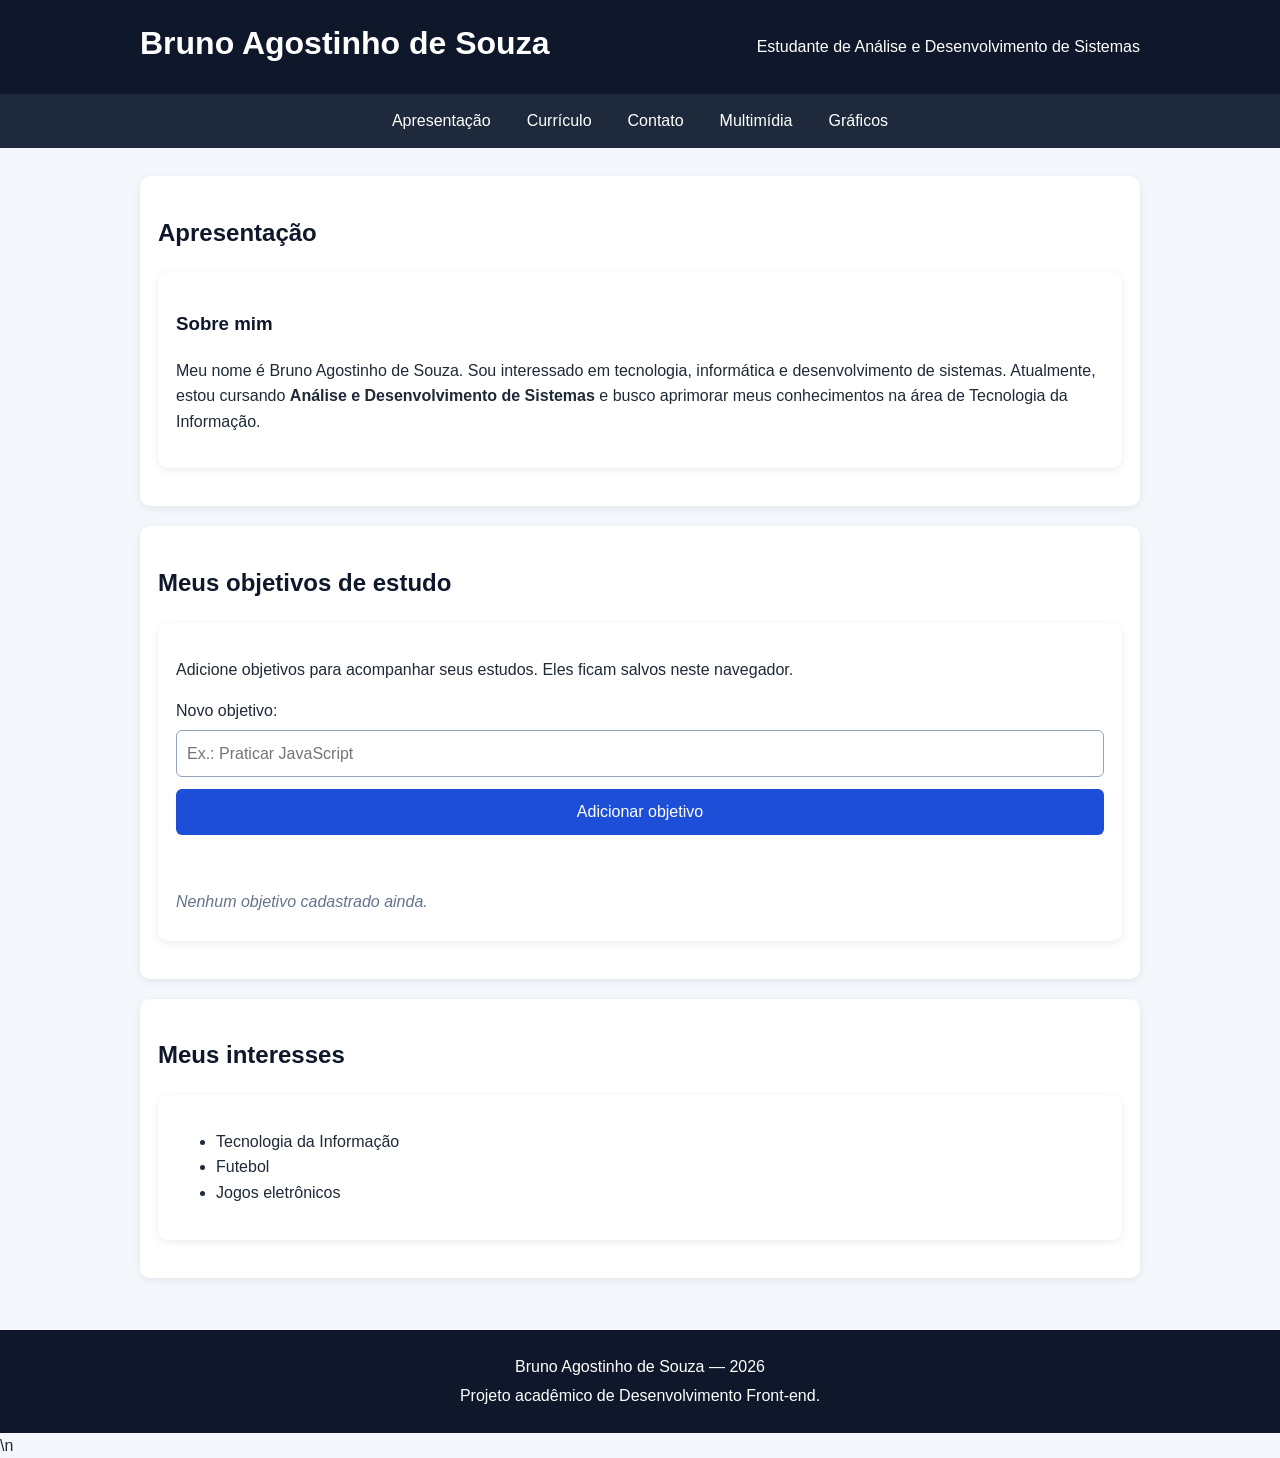
<file: index.html>
<!DOCTYPE html>
<html lang="pt-BR">
<head>
    <meta charset="UTF-8">
    <meta name="viewport" content="width=device-width, initial-scale=1.0">
    <meta name="description" content="Site pessoal de Bruno Agostinho de Souza.">
    <title>Bruno Agostinho | Apresentação</title>
    <link rel="stylesheet" href="css/estilos.css">
</head>
<body class="pagina-inicio">
    <header>
        <h1>Bruno Agostinho de Souza</h1>
        <p>Estudante de Análise e Desenvolvimento de Sistemas</p>
    </header>

    <nav aria-label="Navegação principal">
    <ul class="menu">
        <li><a href="index.html">Apresentação</a></li>
        <li><a href="curriculo.html">Currículo</a></li>
        <li><a href="formulario.html">Contato</a></li>
        <li><a href="multimidia.html">Multimídia</a></li>
        <li><a href="graficos.html">Gráficos</a></li>
    </ul>
</nav>

    <main>
        <section>
            <h2>Apresentação</h2>
            <article>
                <h3>Sobre mim</h3>
                <p>
                    Meu nome é Bruno Agostinho de Souza. Sou interessado em tecnologia,
                    informática e desenvolvimento de sistemas. Atualmente, estou cursando
                    <strong>Análise e Desenvolvimento de Sistemas</strong> e busco aprimorar
                    meus conhecimentos na área de Tecnologia da Informação.
                </p>
            </article>
        </section>

        <section class="secao-objetivos">
            <h2>Meus objetivos de estudo</h2>
            <article>
                <p>Adicione objetivos para acompanhar seus estudos. Eles ficam salvos neste navegador.</p>
                <form id="form-objetivo" class="form-objetivo">
                    <div class="campo">
                        <label for="novo-objetivo">Novo objetivo:</label>
                        <input type="text" id="novo-objetivo" name="objetivo"
                               placeholder="Ex.: Praticar JavaScript" maxlength="80" required>
                    </div>
                    <button type="submit">Adicionar objetivo</button>
                </form>
                <p id="feedback-objetivo" class="feedback" role="status" aria-live="polite"></p>
                <ul id="lista-objetivos" class="lista-objetivos">
                    <li class="mensagem-vazia">Nenhum objetivo cadastrado ainda.</li>
                </ul>
            </article>
        </section>

        <section>
            <h2>Meus interesses</h2>
            <article>
                <ul>
                    <li>Tecnologia da Informação</li>
                    <li>Futebol</li>
                    <li>Jogos eletrônicos</li>
                </ul>
            </article>
        </section>
    </main>

    <footer>
        <p>Bruno Agostinho de Souza — 2026</p>
        <p>Projeto acadêmico de Desenvolvimento Front-end.</p>
    </footer>
    <script src="js/scripts.js" defer></script>\n</body>
</html>
</file>
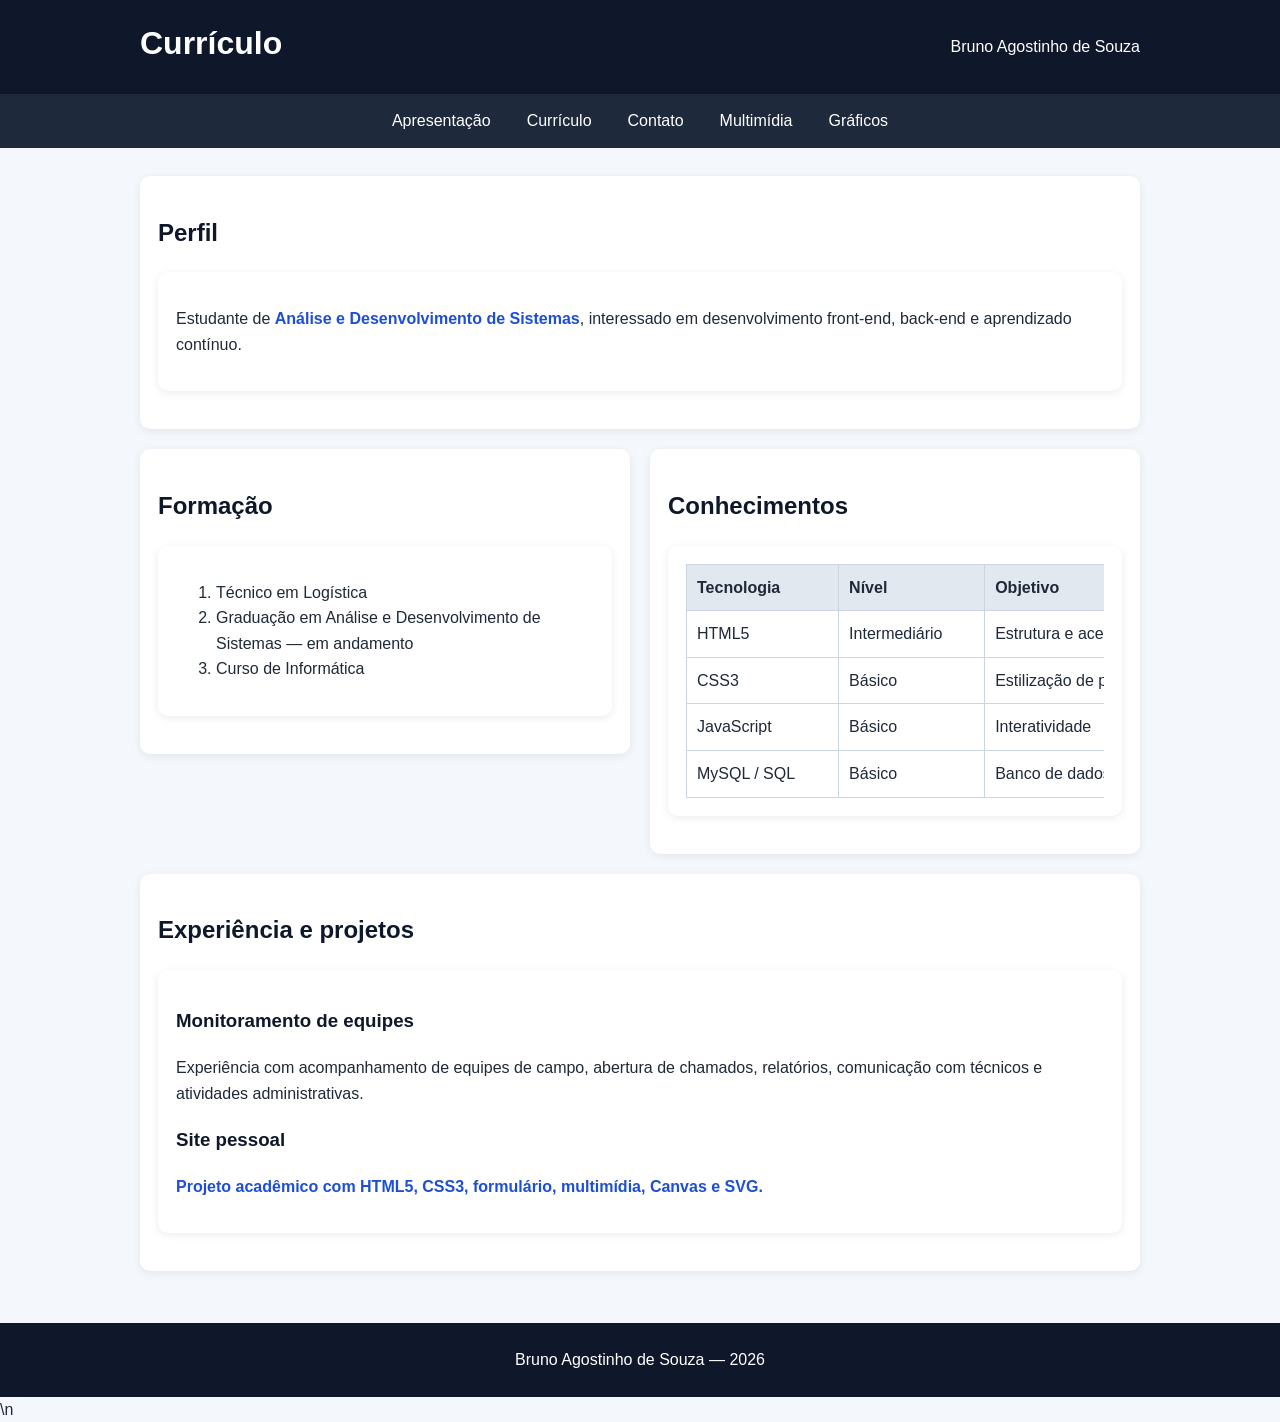
<file: curriculo.html>
<!DOCTYPE html>
<html lang="pt-BR">
<head>
    <meta charset="UTF-8">
    <meta name="viewport" content="width=device-width, initial-scale=1.0">
    <meta name="description" content="Currículo acadêmico e profissional de Bruno Agostinho.">
    <title>Bruno Agostinho | Currículo</title>
    <link rel="stylesheet" href="css/estilos.css">
</head>
<body class="pagina-curriculo">
    <header>
        <h1>Currículo</h1>
        <p>Bruno Agostinho de Souza</p>
    </header>

    <nav aria-label="Navegação principal">
    <ul class="menu">
        <li><a href="index.html">Apresentação</a></li>
        <li><a href="curriculo.html">Currículo</a></li>
        <li><a href="formulario.html">Contato</a></li>
        <li><a href="multimidia.html">Multimídia</a></li>
        <li><a href="graficos.html">Gráficos</a></li>
    </ul>
</nav>

    <main>
        <section>
            <h2>Perfil</h2>
            <article>
                <p>
                    Estudante de <span class="destaque">Análise e Desenvolvimento de Sistemas</span>,
                    interessado em desenvolvimento front-end, back-end e aprendizado contínuo.
                </p>
            </article>
        </section>

        <section>
            <h2>Formação</h2>
            <article>
                <ol>
                    <li>Técnico em Logística</li>
                    <li>Graduação em Análise e Desenvolvimento de Sistemas — em andamento</li>
                    <li>Curso de Informática</li>
                </ol>
            </article>
        </section>

        <section>
            <h2>Conhecimentos</h2>
            <article>
                <div class="tabela-responsiva">
                <table>
                    <thead>
                        <tr>
                            <th>Tecnologia</th>
                            <th>Nível</th>
                            <th>Objetivo</th>
                        </tr>
                    </thead>
                    <tbody>
                        <tr>
                            <td>HTML5</td>
                            <td>Intermediário</td>
                            <td>Estrutura e acessibilidade</td>
                        </tr>
                        <tr>
                            <td>CSS3</td>
                            <td>Básico</td>
                            <td>Estilização de páginas</td>
                        </tr>
                        <tr>
                            <td>JavaScript</td>
                            <td>Básico</td>
                            <td>Interatividade</td>
                        </tr>
                        <tr>
                            <td>MySQL / SQL</td>
                            <td>Básico</td>
                            <td>Banco de dados</td>
                        </tr>
                    </tbody>
                </table>
                </div>
            </article>
        </section>

        <section>
            <h2>Experiência e projetos</h2>
            <article>
                <h3>Monitoramento de equipes</h3>
                <p>
                    Experiência com acompanhamento de equipes de campo, abertura de chamados,
                    relatórios, comunicação com técnicos e atividades administrativas.
                </p>

                <h3>Site pessoal</h3>
                <p class="destaque">
                    Projeto acadêmico com HTML5, CSS3, formulário, multimídia, Canvas e SVG.
                </p>
            </article>
        </section>
    </main>

    <footer>
        <p>Bruno Agostinho de Souza — 2026</p>
    </footer>
    <script src="js/scripts.js" defer></script>\n</body>
</html>
</file>
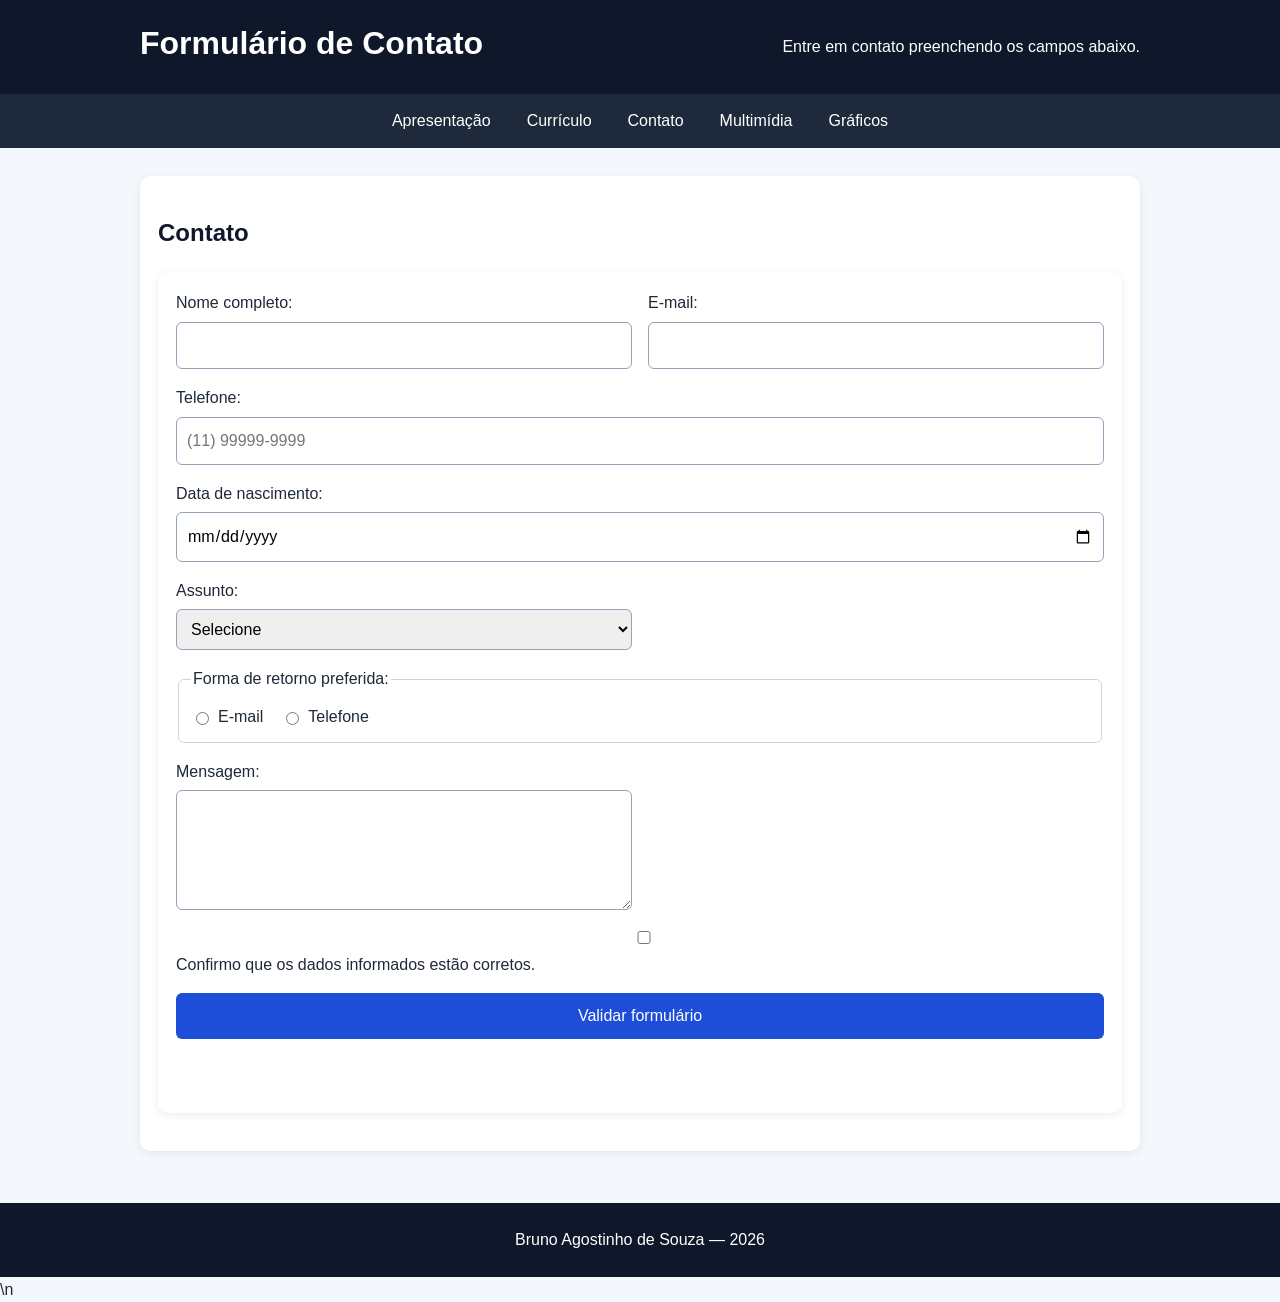
<file: formulario.html>
<!DOCTYPE html>
<html lang="pt-BR">
<head>
    <meta charset="UTF-8">
    <meta name="viewport" content="width=device-width, initial-scale=1.0">
    <meta name="description" content="Formulário de contato de Bruno Agostinho.">
    <title>Bruno Agostinho | Contato</title>
    <link rel="stylesheet" href="css/estilos.css">
</head>
<body class="pagina-formulario">
    <header>
        <h1>Formulário de Contato</h1>
        <p>Entre em contato preenchendo os campos abaixo.</p>
    </header>

    <nav aria-label="Navegação principal">
    <ul class="menu">
        <li><a href="index.html">Apresentação</a></li>
        <li><a href="curriculo.html">Currículo</a></li>
        <li><a href="formulario.html">Contato</a></li>
        <li><a href="multimidia.html">Multimídia</a></li>
        <li><a href="graficos.html">Gráficos</a></li>
    </ul>
</nav>

    <main>
        <section>
            <h2>Contato</h2>
            <article>
                <form id="form-contato" action="#" method="post">
                    <div class="campo">
                        <label for="nome">Nome completo:</label>
                        <input type="text" id="nome" name="nome" required minlength="3">
                    </div>

                    <div class="campo">
                        <label for="email">E-mail:</label>
                        <input type="email" id="email" name="email" required>
                    </div>

                    <div class="campo">
                        <label for="telefone">Telefone:</label>
                        <input type="tel" id="telefone" name="telefone"
                               pattern="\([0-9]{2}\) [0-9]{5}-[0-9]{4}"
                               placeholder="(11) 99999-9999" required>
                    </div>

                    <div class="campo">
                        <label for="nascimento">Data de nascimento:</label>
                        <input type="date" id="nascimento" name="nascimento" required>
                    </div>

                    <div class="campo">
                        <label for="assunto">Assunto:</label>
                        <select id="assunto" name="assunto" required>
                            <option value="">Selecione</option>
                            <option value="trabalho">Trabalho</option>
                            <option value="projeto">Projeto</option>
                            <option value="outro">Outro</option>
                        </select>
                    </div>

                    <fieldset>
                        <legend>Forma de retorno preferida:</legend>
                        <div class="opcoes">
                            <label><input type="radio" name="retorno" value="email" required> E-mail</label>
                            <label><input type="radio" name="retorno" value="telefone"> Telefone</label>
                        </div>
                    </fieldset>

                    <div class="campo">
                        <label for="mensagem">Mensagem:</label>
                        <textarea id="mensagem" name="mensagem" required minlength="10"></textarea>
                    </div>

                    <label>
                        <input type="checkbox" name="confirmacao" required>
                        Confirmo que os dados informados estão corretos.
                    </label>

                    <button type="submit">Validar formulário</button>
                    <p id="feedback-formulario" class="feedback" role="status" aria-live="polite"></p>
                </form>
            </article>
        </section>
    </main>

    <footer>
        <p>Bruno Agostinho de Souza — 2026</p>
    </footer>
    <script src="js/scripts.js" defer></script>\n</body>
</html>
</file>
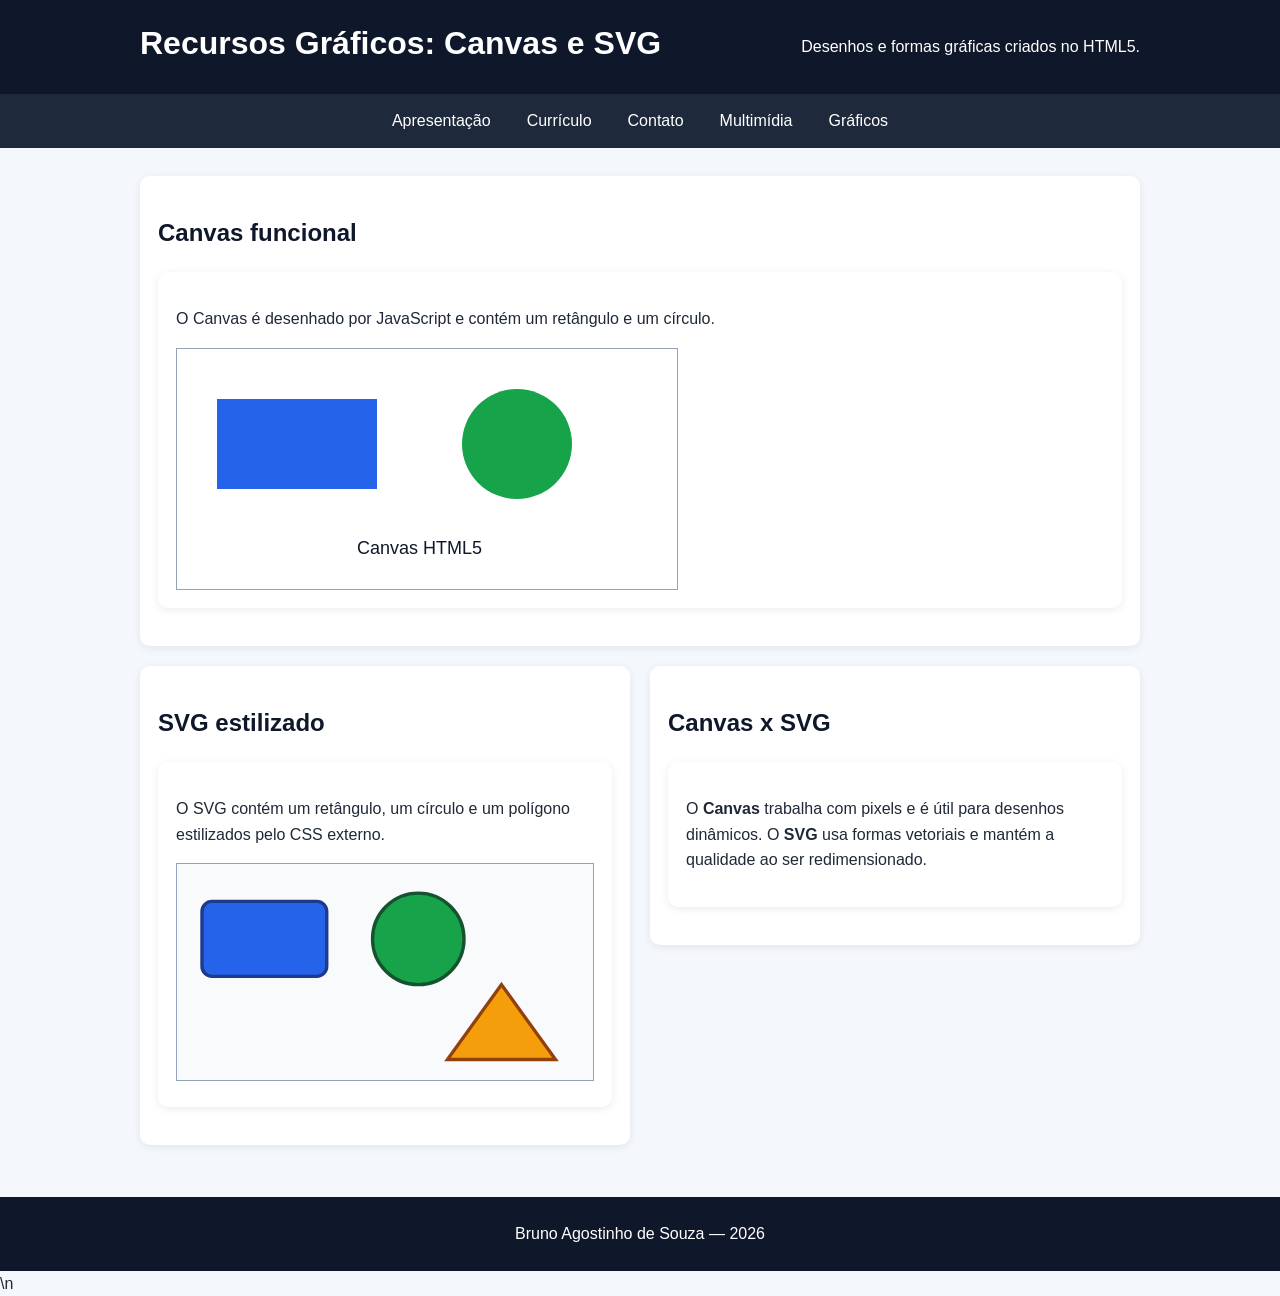
<file: graficos.html>
<!DOCTYPE html>
<html lang="pt-BR">
<head>
    <meta charset="UTF-8">
    <meta name="viewport" content="width=device-width, initial-scale=1.0">
    <meta name="description" content="Exemplos de Canvas e SVG em HTML5.">
    <title>Bruno Agostinho | Gráficos</title>
    <link rel="stylesheet" href="css/estilos.css">
</head>
<body class="pagina-graficos">
    <header>
        <h1>Recursos Gráficos: Canvas e SVG</h1>
        <p>Desenhos e formas gráficas criados no HTML5.</p>
    </header>

    <nav aria-label="Navegação principal">
    <ul class="menu">
        <li><a href="index.html">Apresentação</a></li>
        <li><a href="curriculo.html">Currículo</a></li>
        <li><a href="formulario.html">Contato</a></li>
        <li><a href="multimidia.html">Multimídia</a></li>
        <li><a href="graficos.html">Gráficos</a></li>
    </ul>
</nav>

    <main>
        <section>
            <h2>Canvas funcional</h2>
            <article>
                <p>O Canvas é desenhado por JavaScript e contém um retângulo e um círculo.</p>
                <canvas id="desenho" width="500" height="240">
                    Seu navegador não suporta o elemento Canvas.
                </canvas>
            </article>
        </section>

        <section>
            <h2>SVG estilizado</h2>
            <article>
                <p>O SVG contém um retângulo, um círculo e um polígono estilizados pelo CSS externo.</p>
                <svg class="svg-responsivo" viewBox="0 0 500 260"
                     role="img" aria-label="Formas geométricas em SVG">
                    <title>Formas geométricas criadas com SVG</title>
                    <rect class="forma-retangulo" x="30" y="45" width="150" height="90" rx="12"></rect>
                    <circle class="forma-circulo" cx="290" cy="90" r="55"></circle>
                    <polygon class="forma-poligono" points="390,145 455,235 325,235"></polygon>
                </svg>
            </article>
        </section>

        <section>
            <h2>Canvas x SVG</h2>
            <article>
                <p>
                    O <strong>Canvas</strong> trabalha com pixels e é útil para desenhos dinâmicos.
                    O <strong>SVG</strong> usa formas vetoriais e mantém a qualidade ao ser redimensionado.
                </p>
            </article>
        </section>
    </main>

    <footer>
        <p>Bruno Agostinho de Souza — 2026</p>
    </footer>


    <script src="js/scripts.js" defer></script>\n</body>
</html>
</file>
<file: css/estilos.css>
* { box-sizing: border-box; }

html { scroll-behavior: smooth; }

body {
    margin: 0;
    min-height: 100vh;
    display: flex;
    flex-direction: column;
    font-family: Arial, Helvetica, sans-serif;
    line-height: 1.6;
    background: #f4f7fb;
    color: #1f2937;
}

header {
    background: #0f172a;
    color: #fff;
    padding: 24px 16px;
    display: flex;
    flex-direction: column;
    align-items: center;
    justify-content: center;
    text-align: center;
}

header h1 { margin: 0 0 8px; line-height: 1.2; }
header p { margin: 0; }

nav { background: #1e293b; }

.menu {
    list-style: none;
    margin: 0;
    padding: 0;
    display: flex;
    flex-direction: column;
    align-items: stretch;
}

.menu li { flex: 1 1 auto; }

.menu a {
    display: block;
    padding: 12px 14px;
    color: #fff;
    text-decoration: none;
    text-align: center;
}

.menu a:hover, .menu a:focus { background: #334155; text-decoration: underline; }

.menu a:focus-visible {
    outline: 3px solid #93c5fd;
    outline-offset: -3px;
}

main {
    width: min(1000px, 92%);
    margin: 24px auto;
    flex: 1;
}

main.container {
    width: min(100%, 1000px);
}

section, article {
    background: #fff;
    margin-bottom: 20px;
    padding: 18px;
    border-radius: 10px;
    box-shadow: 0 2px 8px rgba(0,0,0,.08);
}

section:last-child { margin-bottom: 0; }

h2, h3 { color: #0f172a; }

.destaque { font-weight: bold; color: #1d4ed8; }

img, video, svg, canvas {
    max-width: 100%;
    height: auto;
}

video, audio {
    display: block;
    width: 100%;
    max-width: 640px;
}

.video-responsivo {
    width: 100%;
    max-width: 800px;
    aspect-ratio: 16 / 9;
}

.video-responsivo iframe {
    width: 100%;
    height: 100%;
    border: 0;
}

.tabela-responsiva { width: 100%; overflow-x: auto; }

table {
    width: 100%;
    min-width: 560px;
    border-collapse: collapse;
}

th, td {
    border: 1px solid #cbd5e1;
    padding: 10px;
    text-align: left;
}

th { background: #e2e8f0; }

form { display: grid; gap: 16px; }

.campo { display: grid; gap: 6px; }

input, select, textarea, button {
    width: 100%;
    padding: 10px;
    font: inherit;
}

input, select, textarea {
    border: 1px solid #94a3b8;
    border-radius: 6px;
}

textarea { min-height: 120px; resize: vertical; }

fieldset {
    border: 1px solid #cbd5e1;
    border-radius: 6px;
    padding: 12px;
}

.opcoes { display: flex; gap: 18px; flex-wrap: wrap; }

.opcoes label {
    display: inline-flex;
    gap: 6px;
    align-items: center;
}

.opcoes input { width: auto; }

button {
    border: 0;
    border-radius: 6px;
    background: #1d4ed8;
    color: #fff;
    cursor: pointer;
}

button:hover, button:focus { background: #1e40af; }

button:focus-visible {
    outline: 3px solid #93c5fd;
    outline-offset: 2px;
}

canvas {
    display: block;
    border: 1px solid #94a3b8;
    background: #fff;
}

.svg-responsivo {
    width: 100%;
    max-width: 500px;
    border: 1px solid #94a3b8;
    background: #f8fafc;
}

.forma-retangulo { fill: #2563eb; stroke: #1e3a8a; stroke-width: 4; }
.forma-circulo { fill: #16a34a; stroke: #14532d; stroke-width: 4; }
.forma-poligono { fill: #f59e0b; stroke: #92400e; stroke-width: 4; }

footer {
    background: #0f172a;
    color: #fff;
    text-align: center;
    padding: 20px 16px;
    margin-top: 24px;
}

footer p { margin: 4px 0; }

@media (min-width: 700px) {
    header {
        flex-direction: row;
        flex-wrap: wrap;
        gap: 8px 24px;
        justify-content: space-between;
        text-align: left;
    }

    .menu {
        flex-direction: row;
        flex-wrap: wrap;
        justify-content: center;
    }

    .menu li { flex: 0 1 auto; }
    .menu a { padding: 14px 18px; }

    main { margin-top: 28px; margin-bottom: 28px; }

    .pagina-curriculo main {
        display: grid;
        grid-template-columns: repeat(2, minmax(0,1fr));
        gap: 20px;
        align-items: start;
    }

    .pagina-curriculo main section { margin: 0; }

    .pagina-curriculo main section:first-child,
    .pagina-curriculo main section:last-child {
        grid-column: 1 / -1;
    }

    .pagina-graficos main {
        display: grid;
        grid-template-columns: repeat(2, minmax(0,1fr));
        gap: 20px;
        align-items: start;
    }

    .pagina-graficos main section { margin: 0; }

    .pagina-graficos main section:first-child { grid-column: 1 / -1; }

    .pagina-formulario form {
        grid-template-columns: repeat(2, minmax(0,1fr));
    }

    .pagina-formulario .campo:nth-of-type(3),
    .pagina-formulario .campo:nth-of-type(4),
    .pagina-formulario fieldset,
    .pagina-formulario form > label,
    .pagina-formulario button {
        grid-column: 1 / -1;
    }
}

@media (min-width: 1000px) {
    header {
        padding-left: max(16px, calc((100% - 1000px) / 2));
        padding-right: max(16px, calc((100% - 1000px) / 2));
    }

    nav {
        padding-left: max(0px, calc((100% - 1000px) / 2));
        padding-right: max(0px, calc((100% - 1000px) / 2));
    }
}

/* Recursos adicionados no CP3 */

.form-objetivo {
    display: grid;
    grid-template-columns: 1fr;
    gap: 12px;
}

.lista-objetivos {
    list-style: none;
    padding: 0;
    margin: 14px 0 0;
    display: grid;
    gap: 10px;
}

.item-objetivo {
    display: flex;
    align-items: center;
    flex-wrap: wrap;
    gap: 8px;
    padding: 12px;
    border: 1px solid #cbd5e1;
    border-radius: 8px;
}

.item-objetivo span {
    flex: 1 1 180px;
    overflow-wrap: anywhere;
}

.objetivo-concluido {
    text-decoration: line-through;
    color: #64748b;
}

.item-objetivo button {
    width: auto;
    padding: 7px 12px;
}

.botao-secundario { background: #0f766e; }
.botao-remover { background: #b91c1c; }

.feedback {
    min-height: 1.5em;
    margin: 8px 0;
    font-weight: bold;
}

.feedback.sucesso { color: #166534; }
.feedback.erro { color: #b91c1c; }

.mensagem-vazia {
    color: #64748b;
    font-style: italic;
    padding: 8px 0;
}

input:focus, select:focus, textarea:focus {
    outline: 3px solid #bfdbfe;
    border-color: #2563eb;
}
</file>
